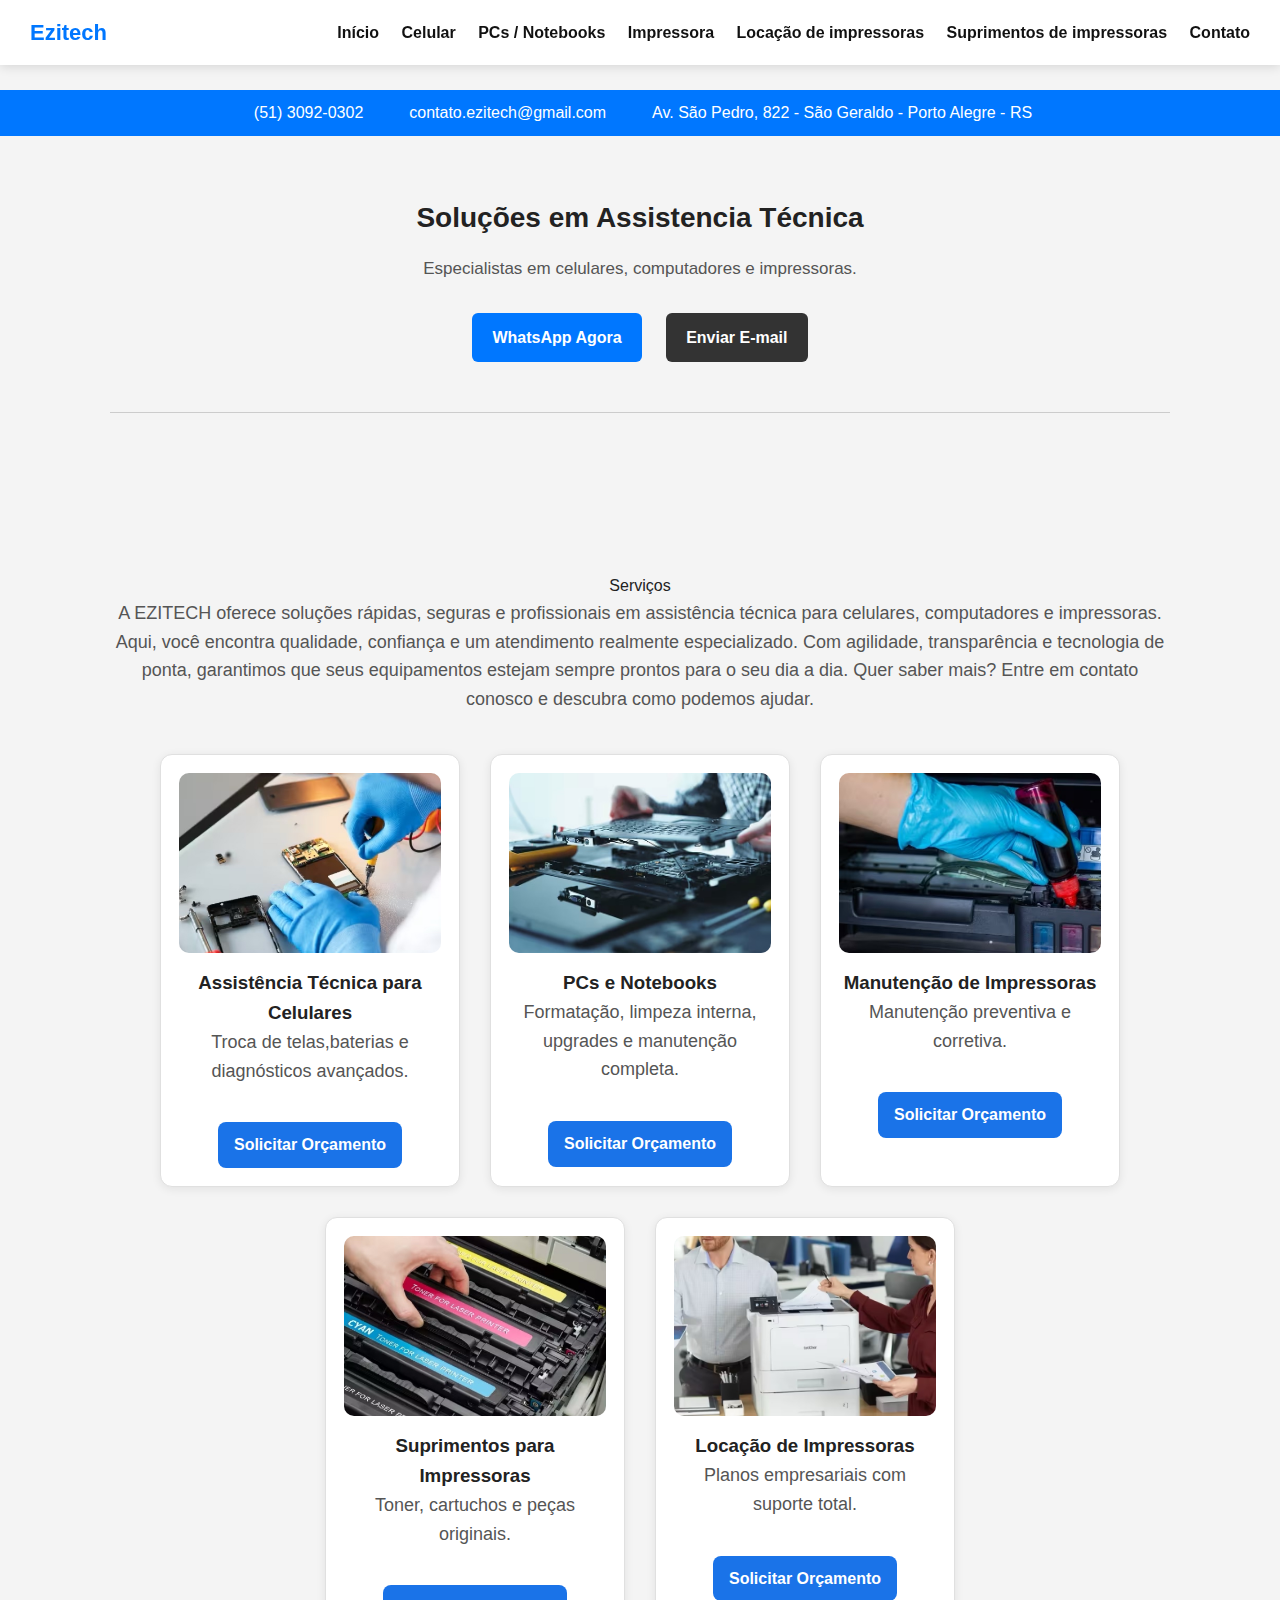
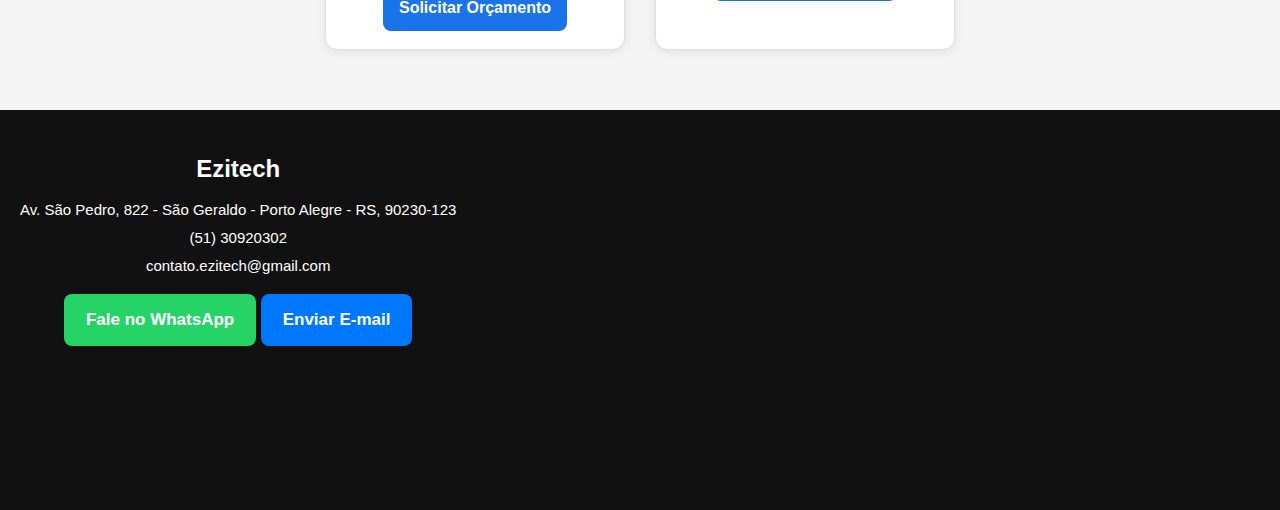
<file: index.html>
<!DOCTYPE html>
<html lang="pt-BR">

<head>
    <meta charset="UTF-8">
    <meta name="viewport" content="width=device-width, initial-scale=1.0">
    <title>Ezitech - Assistencia Técnica</title>
    <link rel="stylesheet" href="style.css"> 
</head>

<body>
    <!-- Header Fixo -->
    <header>
    <h1>Ezitech</h1>
    <nav>
        <a href="#inicio">Início</a>
        <a href="celular.html">Celular</a>
        <a href="pcs.html">PCs / Notebooks</a>
        <a href="impressoras.html">Impressora</a>
        <a href="locacao.html">Locação de impressoras</a>
        <a href="suprimentos.html">Suprimentos de impressoras</a>
        <a href="#contato">Contato</a>
    </nav>
    </header>

    <!-- Barra de informações -->
     <div class="info-bar">
        <span><i class="fa-solid fa-phone"></i>(51) 3092-0302 </span>
        <span><i class="fa-solid fa-envelope"></i> contato.ezitech@gmail.com</span>
        <span><i class="fa-solid fa-locations-dot"></i>Av. São Pedro, 822 - São Geraldo - Porto Alegre - RS</span>
    </div>

    <!-- Início -->
     <section id="inicio">
        <h2>Soluções em Assistencia Técnica</h2>
        <p>Especialistas em celulares, computadores e impressoras.</p>
        <a href="#contato" class="btn">WhatsApp Agora</a>
        <a href="#contato" class="btn" style="background:#333;">Enviar E-mail</a>
        <hr class="linha">

        
        </section>

        <!-- Serviços Principais -->
        <section id="servicos">
         <h>Serviços</h2>
         <p>A EZITECH oferece soluções rápidas, seguras e profissionais em assistência técnica para celulares, computadores e impressoras. Aqui, você encontra qualidade, confiança e um atendimento realmente especializado.

Com agilidade, transparência e tecnologia de ponta, garantimos que seus equipamentos estejam sempre prontos para o seu dia a dia.
Quer saber mais? Entre em contato conosco e descubra como podemos ajudar.</p>

      <div id="cards-container"></div>
</section>   

        <!-- Contato / Rodapé -->
         <footer id="contato">
    <div class="footer-content">
        <div>
            <h2>Ezitech</h2>
            <p>Av. São Pedro, 822 - São Geraldo - Porto Alegre - RS, 90230-123</p>
            <p><i class="fa-solid fa-phone"></i> (51) 30920302</p>
            <p><i class="fa-solid fa-envelope"></i> contato.ezitech@gmail.com</p>

            <a href="https://api.whatsapp.com/send?phone=555130920302" class="btn-footer-whatsapp" target="_blank">
                Fale no WhatsApp
            </a>

            <a href="mailto:contato.ezitech@gmail.com" class="btn-footer-email">
                Enviar E-mail
            </a>
        </div>

        <iframe 
            src="https://www.google.com/maps/embed?pb=!1m18!1m12!1m3!1d2442.9873342679325!2d-51.20176832284388!3d-30.010860529062736!2m3!1f0!2f0!3f0!3m2!1i1024!2i768!4f13.1!3m3!1m2!1s0x9519799547fa75c3%3A0xed00e2028c425e55!2sAv.%20S%C3%A3o%20Pedro%2C%20822%20-%20S%C3%A3o%20Geraldo!5e0!3m2!1spt-BR!2sbr!4v1764725796798!5m2!1spt-BR!2sbr"
            loading="lazy"
        ></iframe>
    </div>
</footer>

      <script src="script.js"></script>
</body>
</html>
</file>
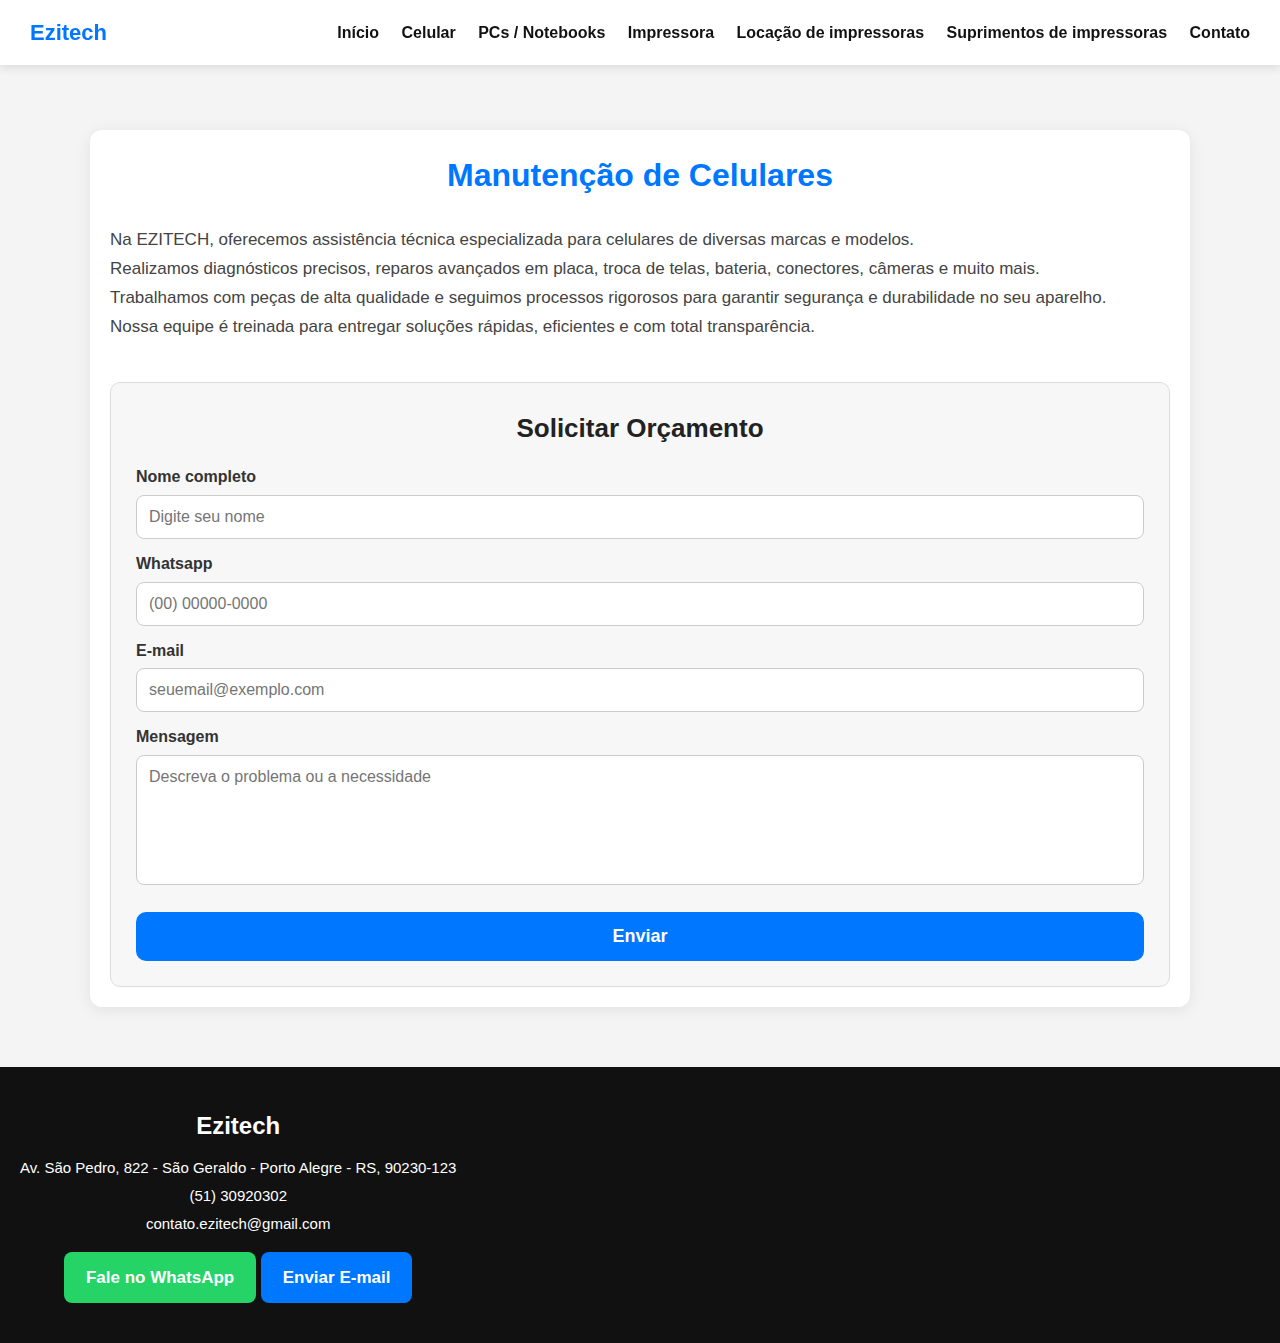
<file: celular.html>
<!DOCTYPE html>
<html lang="pt-BR">
<head>
    <meta charset="UTF-8">
    <meta name="viewport" content="width=device-width, initial-scale=1.0">
    <title>Ezitech - Assistencia Técnica</title>
    <link rel="stylesheet" href="style.css">
</head>
<body>

<header class="header">
    <h1>Ezitech</h1>
    <nav>
        <a href="index.html">Início</a>
        <a href="celular.html">Celular</a>
        <a href="pcs.html">PCs / Notebooks</a>
        <a href="impressoras.html">Impressora</a>
        <a href="locacao.html">Locação de impressoras</a>
        <a href="suprimentos.html">Suprimentos de impressoras</a>
        <a href="index.html#contato">Contato</a> 
    </nav>
</header>
<section class="pagina-servico">

    <h1>Manutenção de Celulares</h1>

   <p>
      Na EZITECH, oferecemos assistência técnica especializada para celulares de diversas marcas e modelos.<br>
      Realizamos diagnósticos precisos, reparos avançados em placa, troca de telas, bateria, conectores, câmeras e muito mais.<br>
      Trabalhamos com peças de alta qualidade e seguimos processos rigorosos para garantir segurança e durabilidade no seu aparelho.<br>
      Nossa equipe é treinada para entregar soluções rápidas, eficientes e com total transparência.
</p>


    <form class="form-servico">

        <h2>Solicitar Orçamento</h2>

        <label>Nome completo</label>
        <input id="nome" type="text" placeholder="Digite seu nome">

        <label>Whatsapp</label>
        <input id="whatsapp" type="text" placeholder="(00) 00000-0000">

        <label>E-mail</label>
        <input id="email" type="email" placeholder="seuemail@exemplo.com">

        <label>Mensagem</label>
        <textarea id="mensagem" placeholder="Descreva o problema ou a necessidade"></textarea>

        <button id="btnEnviar" class="btn-enviar">Enviar</button>

    </form>

</section>
     <footer id="contato">
    <div class="footer-content">
        <div>
            <h2>Ezitech</h2>
            <p>Av. São Pedro, 822 - São Geraldo - Porto Alegre - RS, 90230-123</p>
            <p><i class="fa-solid fa-phone"></i> (51) 30920302</p>
            <p><i class="fa-solid fa-envelope"></i> contato.ezitech@gmail.com</p>

            <a href="https://api.whatsapp.com/send?phone=555130920302" class="btn-footer-whatsapp" target="_blank">
                Fale no WhatsApp
            </a>

            <a href="mailto:contato.ezitech@gmail.com" class="btn-footer-email">
                Enviar E-mail
            </a>
        </div>
</footer>
<script src="script.js"></script>
</body>
</html>
</file>
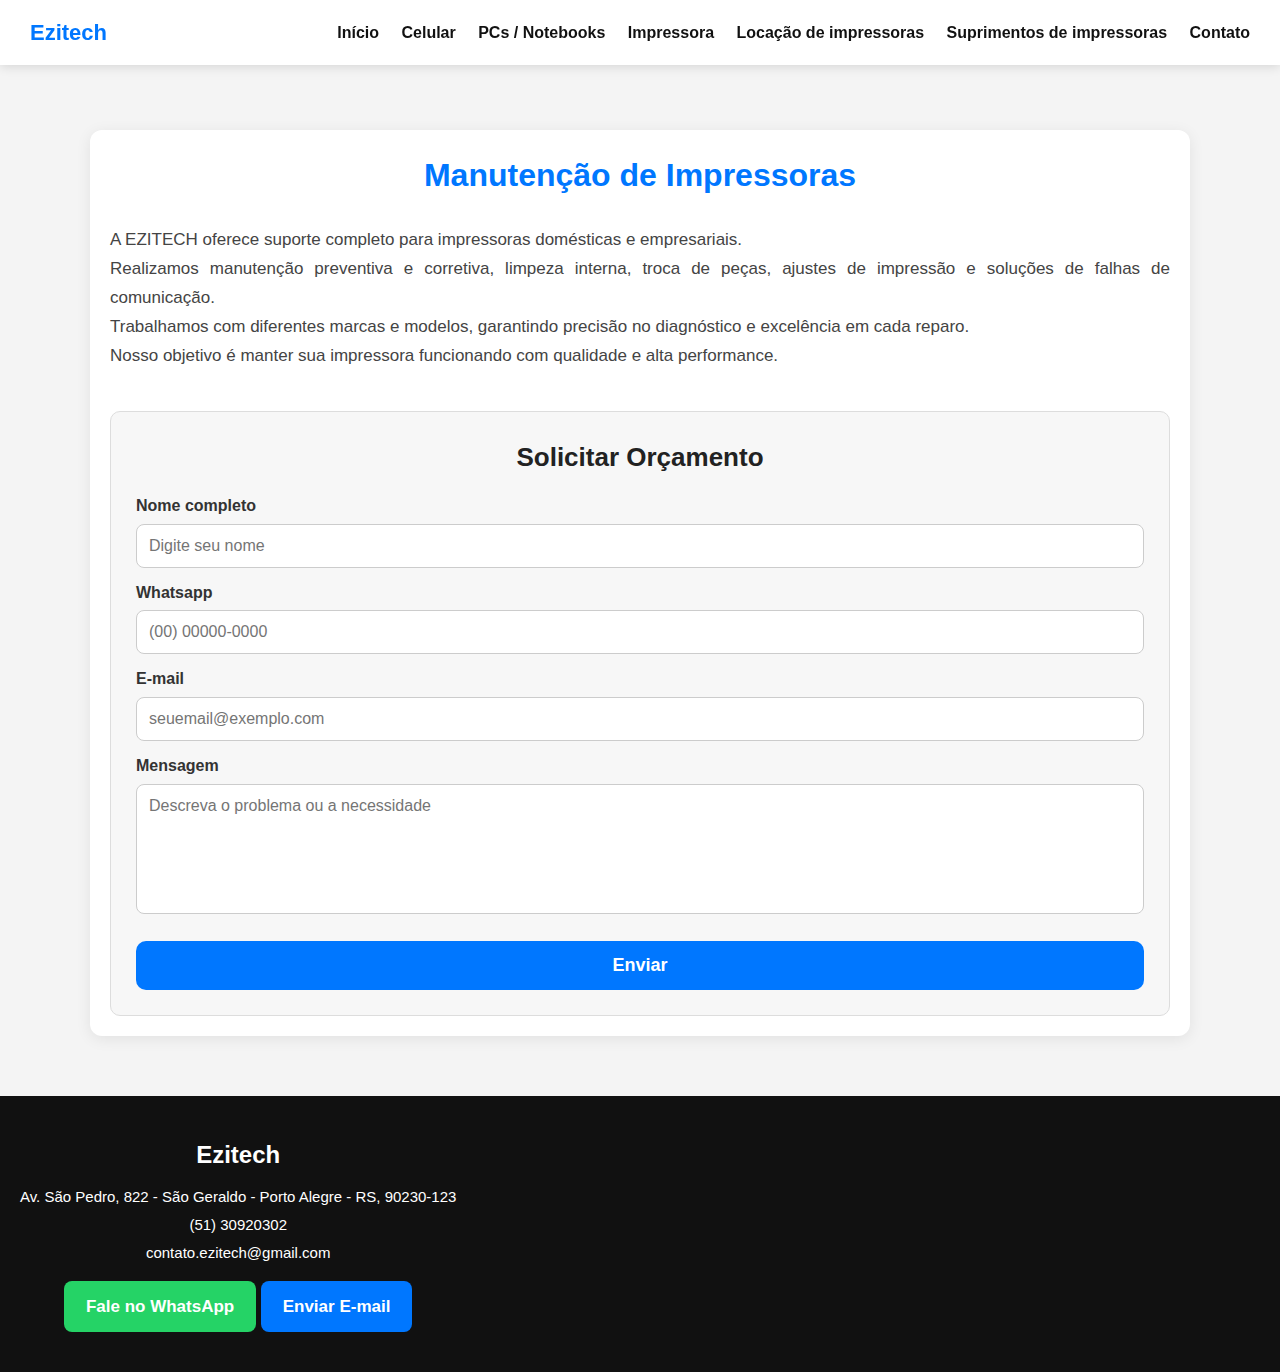
<file: impressoras.html>
<!DOCTYPE html>
<html lang="pt-BR">
<head>
    <meta charset="UTF-8">
    <meta name="viewport" content="width=device-width, initial-scale=1.0">
    <title>Ezitech - Assistencia Técnica</title>
    <link rel="stylesheet" href="style.css">
</head>
<body>

<header class="header">
    <h1>Ezitech</h1>
    <nav>
        <a href="index.html">Início</a>
        <a href="celular.html">Celular</a>
        <a href="pcs.html">PCs / Notebooks</a>
        <a href="impressoras.html">Impressora</a>
        <a href="locacao.html">Locação de impressoras</a>
        <a href="suprimentos.html">Suprimentos de impressoras</a>
        <a href="index.html#contato">Contato</a> 
    </nav>
</header>

<section class="pagina-servico">

    <h1>Manutenção de Impressoras</h1>

<p>
A EZITECH oferece suporte completo para impressoras domésticas e empresariais.<br>
Realizamos manutenção preventiva e corretiva, limpeza interna, troca de peças, ajustes de impressão e soluções de falhas de comunicação.<br>
Trabalhamos com diferentes marcas e modelos, garantindo precisão no diagnóstico e excelência em cada reparo.<br>
Nosso objetivo é manter sua impressora funcionando com qualidade e alta performance.
</p>


    <form class="form-servico">

        <h2>Solicitar Orçamento</h2>

        <label>Nome completo</label>
        <input id="nome" type="text" placeholder="Digite seu nome">

        <label>Whatsapp</label>
        <input id="whatsapp" type="text" placeholder="(00) 00000-0000">

        <label>E-mail</label>
        <input id="email" type="email" placeholder="seuemail@exemplo.com">

        <label>Mensagem</label>
        <textarea id="mensagem" placeholder="Descreva o problema ou a necessidade"></textarea>

        <button id="btnEnviar" class="btn-enviar">Enviar</button>

    </form>

</section>

<footer id="contato">
    <div class="footer-content">
        <div>
            <h2>Ezitech</h2>
            <p>Av. São Pedro, 822 - São Geraldo - Porto Alegre - RS, 90230-123</p>
            <p><i class="fa-solid fa-phone"></i> (51) 30920302</p>
            <p><i class="fa-solid fa-envelope"></i> contato.ezitech@gmail.com</p>

            <a href="https://api.whatsapp.com/send?phone=555130920302" class="btn-footer-whatsapp" target="_blank">
                Fale no WhatsApp
            </a>

            <a href="mailto:contato.ezitech@gmail.com" class="btn-footer-email">
                Enviar E-mail
            </a>
        </div>
</footer>
<script src="script.js"></script>

</body>
</html>
</file>
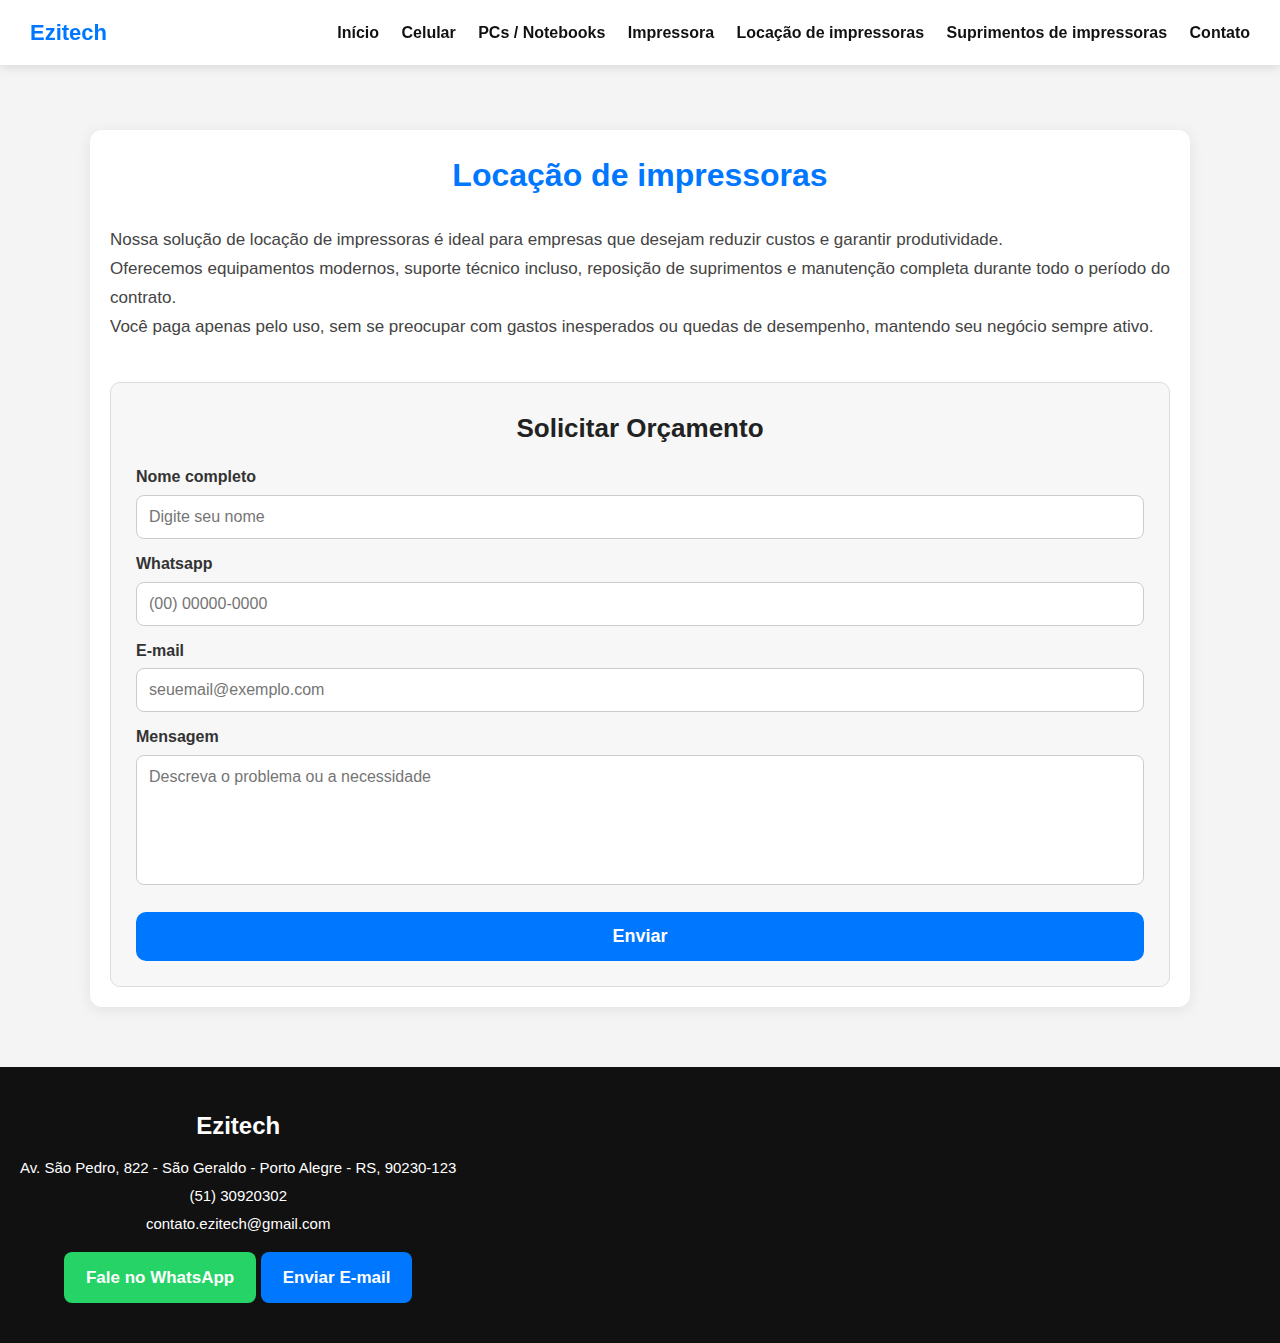
<file: locacao.html>
<!DOCTYPE html>
<html lang="pt-BR">
<head>
    <meta charset="UTF-8">
    <meta name="viewport" content="width=device-width, initial-scale=1.0">
    <title>Ezitech - Assistencia Técnica</title>
    <link rel="stylesheet" href="style.css">
</head>
<body>

<header class="header">
    <h1>Ezitech</h1>
    <nav>
        <a href="index.html">Início</a>
        <a href="celular.html">Celular</a>
        <a href="pcs.html">PCs / Notebooks</a>
        <a href="impressoras.html">Impressora</a>
        <a href="locacao.html">Locação de impressoras</a>
        <a href="suprimentos.html">Suprimentos de impressoras</a>
        <a href="index.html#contato">Contato</a> 
    </nav>
</header>

<section class="pagina-servico">

    <h1>Locação de impressoras</h1>
<p>
Nossa solução de locação de impressoras é ideal para empresas que desejam reduzir custos e garantir produtividade.<br>
Oferecemos equipamentos modernos, suporte técnico incluso, reposição de suprimentos e manutenção completa durante todo o período do contrato.<br>
Você paga apenas pelo uso, sem se preocupar com gastos inesperados ou quedas de desempenho, mantendo seu negócio sempre ativo.
</p>

    

    <form class="form-servico">

        <h2>Solicitar Orçamento</h2>

        <label>Nome completo</label>
        <input id="nome" type="text" placeholder="Digite seu nome">

        <label>Whatsapp</label>
        <input id="whatsapp" type="text" placeholder="(00) 00000-0000">

        <label>E-mail</label>
        <input id="email" type="email" placeholder="seuemail@exemplo.com">

        <label>Mensagem</label>
        <textarea id="mensagem" placeholder="Descreva o problema ou a necessidade"></textarea>

        <button id="btnEnviar" class="btn-enviar">Enviar</button>

    </form>

</section>


<footer id="contato">
    <div class="footer-content">
        <div>
            <h2>Ezitech</h2>
            <p>Av. São Pedro, 822 - São Geraldo - Porto Alegre - RS, 90230-123</p>
            <p><i class="fa-solid fa-phone"></i> (51) 30920302</p>
            <p><i class="fa-solid fa-envelope"></i> contato.ezitech@gmail.com</p>

            <a href="https://api.whatsapp.com/send?phone=555130920302" class="btn-footer-whatsapp" target="_blank">
                Fale no WhatsApp
            </a>

            <a href="mailto:contato.ezitech@gmail.com" class="btn-footer-email">
                Enviar E-mail
            </a>
        </div>
</footer>
<script src="script.js"></script>
</body>
</html>
</file>
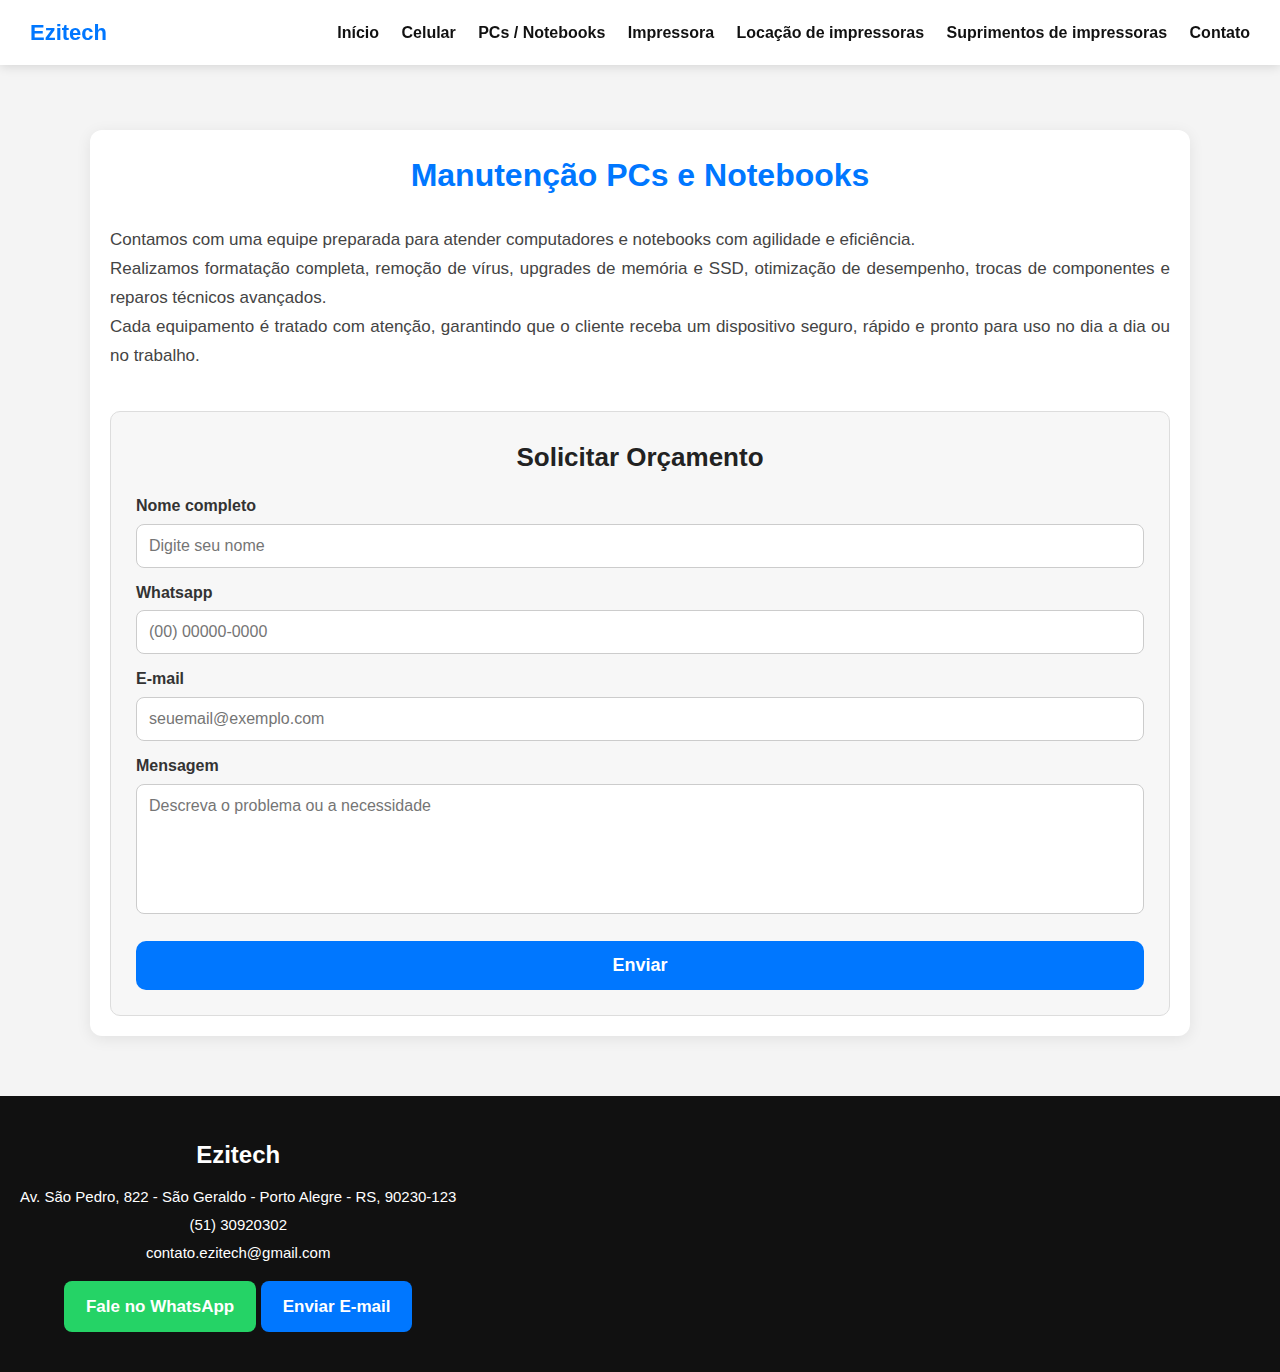
<file: pcs.html>
<!DOCTYPE html>
<html lang="pt-BR">
<head>
    <meta charset="UTF-8">
    <meta name="viewport" content="width=device-width, initial-scale=1.0">
    <title>Ezitech - Assistencia Técnica</title>
    <link rel="stylesheet" href="style.css">
</head>
<body>

<header class="header">
    <h1>Ezitech</h1>
    <nav>
        <a href="index.html">Início</a>
        <a href="celular.html">Celular</a>
        <a href="pcs.html">PCs / Notebooks</a>
        <a href="impressoras.html">Impressora</a>
        <a href="locacao.html">Locação de impressoras</a>
        <a href="suprimentos.html">Suprimentos de impressoras</a>
        <a href="index.html#contato">Contato</a> 
    </nav>
</header>

<section class="pagina-servico">

    <h1>Manutenção PCs e Notebooks</h1>

   <p>
      Contamos com uma equipe preparada para atender computadores e notebooks com agilidade e eficiência.<br>
      Realizamos formatação completa, remoção de vírus, upgrades de memória e SSD, otimização de desempenho, trocas de componentes e reparos técnicos avançados.<br>
      Cada equipamento é tratado com atenção, garantindo que o cliente receba um dispositivo seguro, rápido e pronto para uso no dia a dia ou no trabalho.
</p>


    <form class="form-servico">

        <h2>Solicitar Orçamento</h2>

        <label>Nome completo</label>
        <input id="nome" type="text" placeholder="Digite seu nome">

        <label>Whatsapp</label>
        <input id="whatsapp"type="text" placeholder="(00) 00000-0000">

        <label>E-mail</label>
        <input id="email" type="email" placeholder="seuemail@exemplo.com">

        <label>Mensagem</label>
        <textarea id="mensagem" placeholder="Descreva o problema ou a necessidade"></textarea>

        <button id="btnEnviar" class="btn-enviar">Enviar</button>

    </form>

</section>

<footer id="contato">
    <div class="footer-content">
        <div>
            <h2>Ezitech</h2>
            <p>Av. São Pedro, 822 - São Geraldo - Porto Alegre - RS, 90230-123</p>
            <p><i class="fa-solid fa-phone"></i> (51) 30920302</p>
            <p><i class="fa-solid fa-envelope"></i> contato.ezitech@gmail.com</p>

            <a href="https://api.whatsapp.com/send?phone=555130920302" class="btn-footer-whatsapp" target="_blank">
                Fale no WhatsApp
            </a>

            <a href="mailto:contato.ezitech@gmail.com" class="btn-footer-email">
                Enviar E-mail
            </a>
        </div>
</footer>

<script src="script.js"></script>

</body>
</html>
</file>
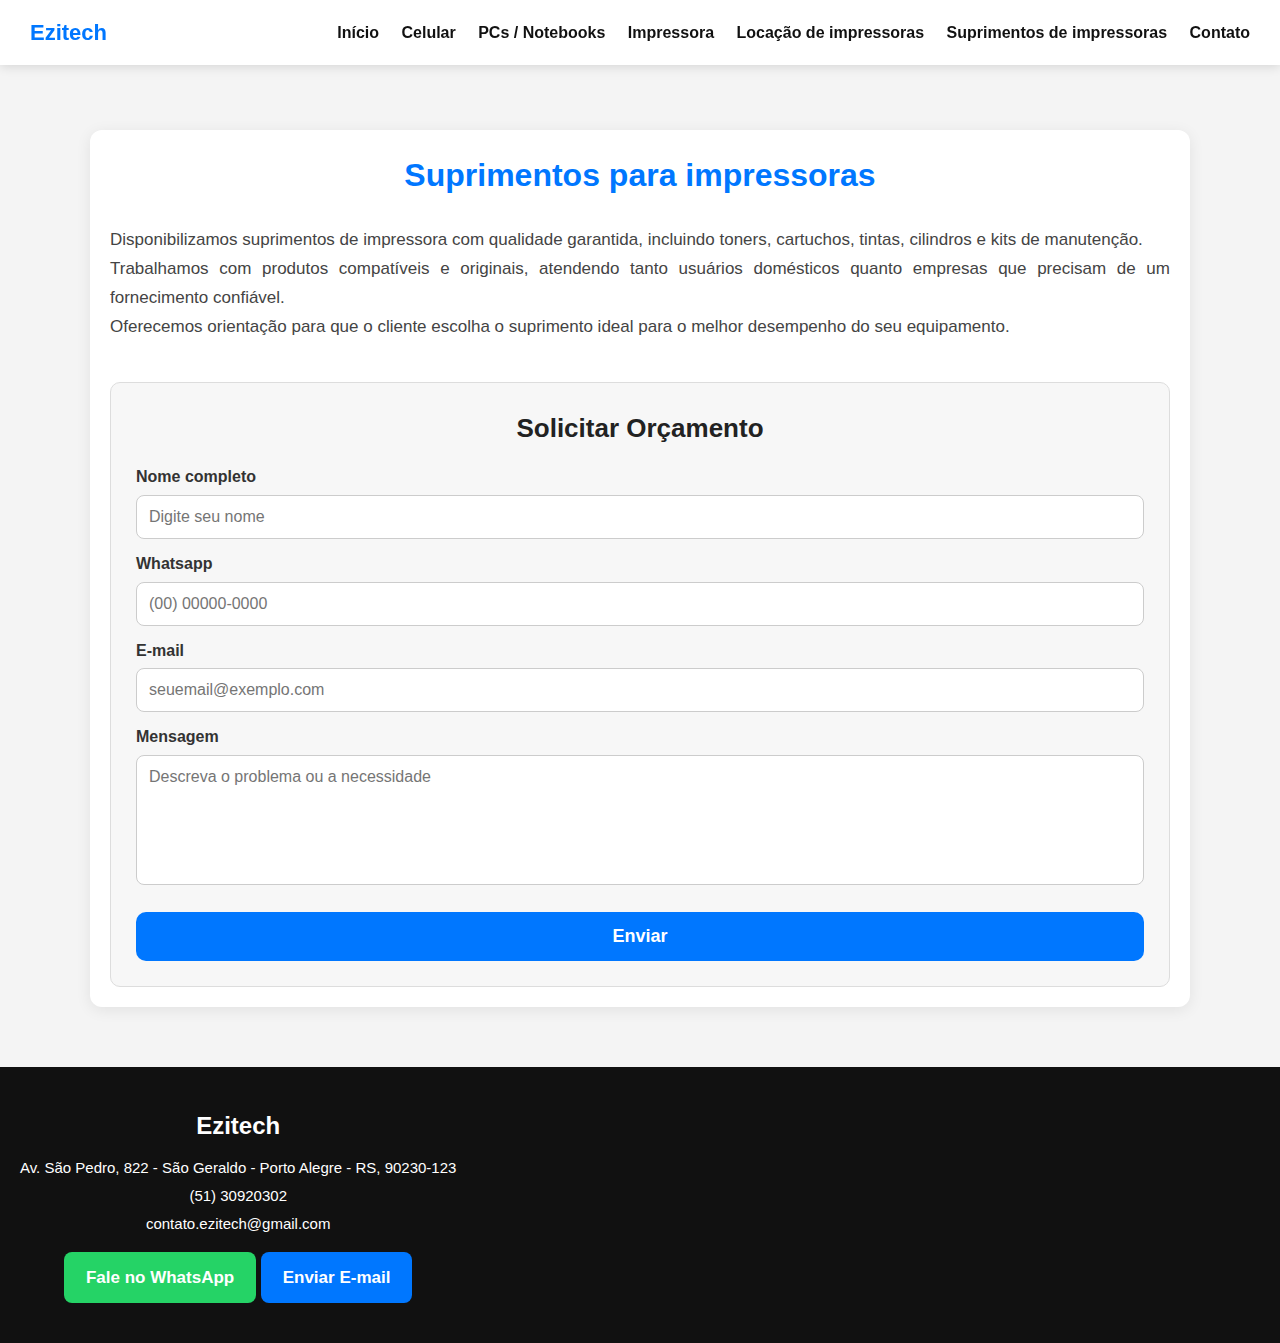
<file: suprimentos.html>
<!DOCTYPE html>
<html lang="pt-BR">
<head>
    <meta charset="UTF-8">
    <meta name="viewport" content="width=device-width, initial-scale=1.0">
    <title>Ezitech - Assistencia Técnica</title>
    <link rel="stylesheet" href="style.css">
</head>
<body>

<header class="header">
    <h1>Ezitech</h1>
    <nav>
        <a href="index.html">Início</a>
        <a href="celular.html">Celular</a>
        <a href="pcs.html">PCs / Notebooks</a>
        <a href="impressoras.html">Impressora</a>
        <a href="locacao.html">Locação de impressoras</a>
        <a href="suprimentos.html">Suprimentos de impressoras</a>
        <a href="index.html#contato">Contato</a> 
    </nav>
</header>

<section class="pagina-servico">

    <h1>Suprimentos para impressoras</h1>
<p>
Disponibilizamos suprimentos de impressora com qualidade garantida, incluindo toners, cartuchos, tintas, cilindros e kits de manutenção.<br>
Trabalhamos com produtos compatíveis e originais, atendendo tanto usuários domésticos quanto empresas que precisam de um fornecimento confiável.<br>
Oferecemos orientação para que o cliente escolha o suprimento ideal para o melhor desempenho do seu equipamento.
</p>

    
    <form class="form-servico">

        <h2>Solicitar Orçamento</h2>

        <label>Nome completo</label>
        <input id="nome" type="text" placeholder="Digite seu nome">

        <label>Whatsapp</label>
        <input id="whatsapp" type="text" placeholder="(00) 00000-0000">

        <label>E-mail</label>
        <input id="email" type="email" placeholder="seuemail@exemplo.com">

        <label>Mensagem</label>
        <textarea id="mensagem" placeholder="Descreva o problema ou a necessidade"></textarea>

        <button id="btnEnviar" class="btn-enviar">Enviar</button>

    </form>

</section>


<footer id="contato">
    <div class="footer-content">
        <div>
            <h2>Ezitech</h2>
            <p>Av. São Pedro, 822 - São Geraldo - Porto Alegre - RS, 90230-123</p>
            <p><i class="fa-solid fa-phone"></i> (51) 30920302</p>
            <p><i class="fa-solid fa-envelope"></i> contato.ezitech@gmail.com</p>

            <a href="https://api.whatsapp.com/send?phone=555130920302" class="btn-footer-whatsapp" target="_blank">
                Fale no WhatsApp
            </a>

            <a href="mailto:contato.ezitech@gmail.com" class="btn-footer-email">
                Enviar E-mail
            </a>
        </div>
</footer>
<script src="script.js"></script>
</body>
</html>
</file>
<file: style.css>
/* CSS base para o site Ezitech */
/* Reset básico */
/* Reset básico */
html {
  scroll-behavior: smooth;
}
* {
    margin: 0;
    padding: 0;
    box-sizing: border-box;
    font-family: Arial, Helvetica, sans-serif;
}

body {
    background: #f4f4f4;
    color: #222;
    line-height: 1.6;
}

/* Header fixo */
header {
    position: fixed;
    top: 0;
    width: 100%;
    background: #ffffff;
    padding: 15px 30px;
    display: flex;
    justify-content: space-between;
    align-items: center;
    box-shadow: 0 2px 10px rgba(0,0,0,0.12);
    z-index: 1000;
}

header h1 {
    font-size: 22px;
    color: #0077ff;
    font-weight: 800;
    transition: 0.3s;
}

/* Animação do hover no título */
header h1:hover {
    transform: scale(1.05);
    opacity: 0.85;
}

header nav a {
    margin-left: 18px;
    text-decoration: none;
    color: #111;
    font-weight: bold;
    transition: 0.3s;
}

header nav a:hover {
    color: #0077ff;
    transform: scale(1.07);
}

/* Barra de Informações */
.info-bar {
    margin-top: 90px;
    background: #0077ff;
    color: #fff;
    display: flex;
    justify-content: center;
    gap: 40px;
    padding: 10px 0;
    font-size: 16px;
}

.info-bar i {
    margin-right: 6px;
    transition: 0.3s;
}

.info-bar span:hover i {
    transform: scale(1.15);
}

/* Seções */
section {
    padding: 60px 20px;
    max-width: 1100px;
    margin: auto;
    text-align: center;
}

section h2 {
    font-size: 28px;
    margin-bottom: 15px;
    color: #222;
}

section p {
    margin-bottom: 20px;
    font-size: 17px;
    color: #555;
}

/* Botões */
.btn {
    display: inline-block;
    background: #0077ff;
    color: #fff;
    padding: 12px 20px;
    margin: 10px;
    border-radius: 6px;
    text-decoration: none;
    font-weight: bold;
    transition: 0.25s ease;
}

.btn:hover {
    background: #005fcc;
    transform: translateY(-3px);
    box-shadow: 0 5px 12px rgba(0,0,0,0.15);
}

:root {
  --primary: #4c6fff;
  --primary-dark: #3b55cc;
  --card-bg: #ffffff;
  --border: rgba(0,0,0,0.12);
  --shadow: rgba(0,0,0,0.08);
}

/* Base */
.section {
  max-width: 1100px;
  margin: auto;
  padding: 130px 20px 60px;
}

/* Título da seção Serviços */
#servicos h2 {
  font-size: 32px;
  text-align: center;
  margin-bottom: 50px; /* mais espaçamento */
  font-weight: 700;
}

/* Container dos cards */
/* Container dos cards */
#cards-container {
  display: flex;
  flex-wrap: wrap;
  gap: 30px;
  justify-content: center;
  margin-top: 40px;
}

/* Card individual */
.card {
  width: 300px;
  background: #ffffff;
  border-radius: 12px;
  padding: 18px;
  text-align: center;
  border: 1px solid #e0e0e0;
  box-shadow: 0 2px 10px rgba(0,0,0,0.08);
  transition: transform .3s, box-shadow .3s;
}

.card-bg {
  width: 100%;
  height: 180px;
  border-radius: 10px;
  background-size: cover;
  background-position: center;
  margin-bottom: 15px;
}

.card:hover {
  transform: translateY(-6px);
  box-shadow: 0 4px 18px rgba(0,0,0,0.15);
}


#servicos h2 {
  margin-bottom: 10px;
}

#servicos p {
  margin-bottom: 25px;
  font-size: 18px;
}

/* RESPONSIVIDADE */

/* Celulares */
@media (max-width: 768px) {
  #cards-container {
    gap: 20px;
  }

  .card {
    width: 90%;
  }
}

/* Footer */
footer {
    background: #111;
    color: #fff;
    padding: 40px 20px;
    text-align: center;
}

footer h2 {
    margin-bottom: 10px;
}

footer p {
    margin: 4px 0;
    font-size: 15px;
}

footer iframe {
    width: 100%;
    max-width: 450px;
    height: 300px;
    border: 0;
    margin-top: 20px;
    border-radius: 10px;
}

/* Responsividade Mobile */
@media (max-width: 768px) {

    header {
        flex-direction: column;
        text-align: center;
        padding: 6px 12px;
    }

    header h1 {
        font-size: 20px;
    }

    header nav {
        margin-top: 6px;
    }

    header nav a {
        margin-left: 12px;
        font-size: 13px;
        padding: 4px 6px;
    }

    nav ul {
        display: flex;
        flex-wrap: wrap;
        justify-content: center;
        gap: 6px 12px;
        padding: 4px 0;
    }

    .info-bar {
        flex-direction: column;
        gap: 12px;
        padding: 15px;
    }

    section {
        padding: 40px 15px;
    }

    .btn {
        width: 90%;
    }

    .card {
        max-width: 90%;
        margin: auto;
    }

    footer iframe {
        max-width: 100%;
    }
}

.btn-orcamento {
  display: inline-block;
  margin-top: 12px;
  padding: 10px 16px;
  background-color: #1a73e8;
  color: #fff;
  border-radius: 8px;
  text-decoration: none;
  font-weight: 600;
  transition: background-color .3s ease, transform .3s ease;
}

.btn-orcamento:hover {
  background-color: #1558b0;
  transform: translateY(-3px);
}

/* ----- SEÇÃO DE CONTATO ----- */
.contato-section {
  margin-top: 70px;
  padding: 50px 20px;
  text-align: center;
  border-top: 1px solid #ddd;
}

.contato-section h2 {
  font-size: 28px;
  margin-bottom: 10px;
  color: #333;
  font-weight: 700;
}

.contato-section p {
  color: #555;
  margin-bottom: 25px;
  font-size: 16px;
}

/* Botão de e-mail */
.btn-email {
  display: inline-block;
  padding: 14px 22px;
  background-color: #1a73e8;
  color: #fff;
  text-decoration: none;
  font-size: 18px;
  border-radius: 10px;
  font-weight: 600;
  transition: 0.3s ease;
}

.btn-email:hover {
  background-color: #1558b0;
  transform: translateY(-3px);
}

/* Layout do Footer */
#contato .footer-content {
    display: flex;
    flex-direction: column;
    align-items: center;
    gap: 25px;
}

#contato a {
    display: inline-block;
    margin-top: 12px;
}

/* Botão WhatsApp */
.btn-footer-whatsapp {
    background-color: #25D366;
    color: #fff;
    padding: 12px 22px;
    border-radius: 8px;
    text-decoration: none;
    font-weight: bold;
    font-size: 17px;
    transition: 0.3s ease;
}

.btn-footer-whatsapp:hover {
    background-color: #1eb153;
    transform: translateY(-3px);
}

/* Botão Email */
.btn-footer-email {
    background-color: #0077ff;
    color: #fff;
    padding: 12px 22px;
    border-radius: 8px;
    text-decoration: none;
    font-weight: bold;
    font-size: 17px;
    transition: 0.3s ease;
}

.btn-footer-email:hover {
    background-color: #005fcc;
    transform: translateY(-3px);
}

/* Responsividade no Footer */
@media (min-width: 768px) {
    #contato .footer-content {
        flex-direction: row;
        justify-content: space-between;
        align-items: flex-start;
    }
}

.linha {
    border: none;
    border-top: 1px solid #ccc; /* cor da linha */
    margin: 40px 0;            /* espaçamento */
}

/* ---------- PÁGINAS INTERNAS (Celular, PCs, Impressoras etc.) ---------- */

.pagina-servico {
    max-width: 1100px;
    margin: 130px auto 60px auto;
    padding: 20px;
    background: #ffffff;
    border-radius: 12px;
    box-shadow: 0 3px 15px rgba(0,0,0,0.08);
}

.pagina-servico h1 {
    font-size: 32px;
    color: #0077ff;
    text-align: center;
    margin-bottom: 25px;
}

.pagina-servico p {
    font-size: 17px;
    color: #444;
    line-height: 1.7;
    margin-bottom: 20px;
    text-align: justify;
}

/* ----------- FORMULÁRIO DE CONTATO NAS PÁGINAS ----------- */

.form-servico {
    margin-top: 40px;
    padding: 25px;
    background: #f7f7f7;
    border-radius: 10px;
    border: 1px solid #ddd;
}

.form-servico h2 {
    font-size: 26px;
    text-align: center;
    margin-bottom: 15px;
    color: #222;
}

.form-servico label {
    display: block;
    text-align: left;
    font-weight: bold;
    margin: 12px 0 5px 0;
    color: #333;
}

.form-servico input,
.form-servico textarea {
    width: 100%;
    padding: 12px;
    border-radius: 8px;
    border: 1px solid #ccc;
    background: #fff;
    font-size: 16px;
    outline: none;
    transition: 0.2s;
}

.form-servico input:focus,
.form-servico textarea:focus {
    border-color: #0077ff;
    box-shadow: 0 0 5px rgba(0,119,255,0.25);
}

.form-servico textarea {
    height: 130px;
    resize: none;
}

.btn-enviar {
    margin-top: 20px;
    background: #0077ff;
    color: #fff;
    padding: 14px;
    font-size: 18px;
    font-weight: bold;
    border-radius: 10px;
    border: none;
    cursor: pointer;
    width: 100%;
    transition: 0.3s;
}

.btn-enviar:hover {
    background: #005fcc;
    transform: translateY(-3px);
}

/* Responsividade páginas internas */
@media (max-width: 768px) {
    .pagina-servico {
        margin: 110px 15px 40px 15px;
        padding: 15px;
    }

    .form-servico {
        padding: 20px;
    }
}
</file>
